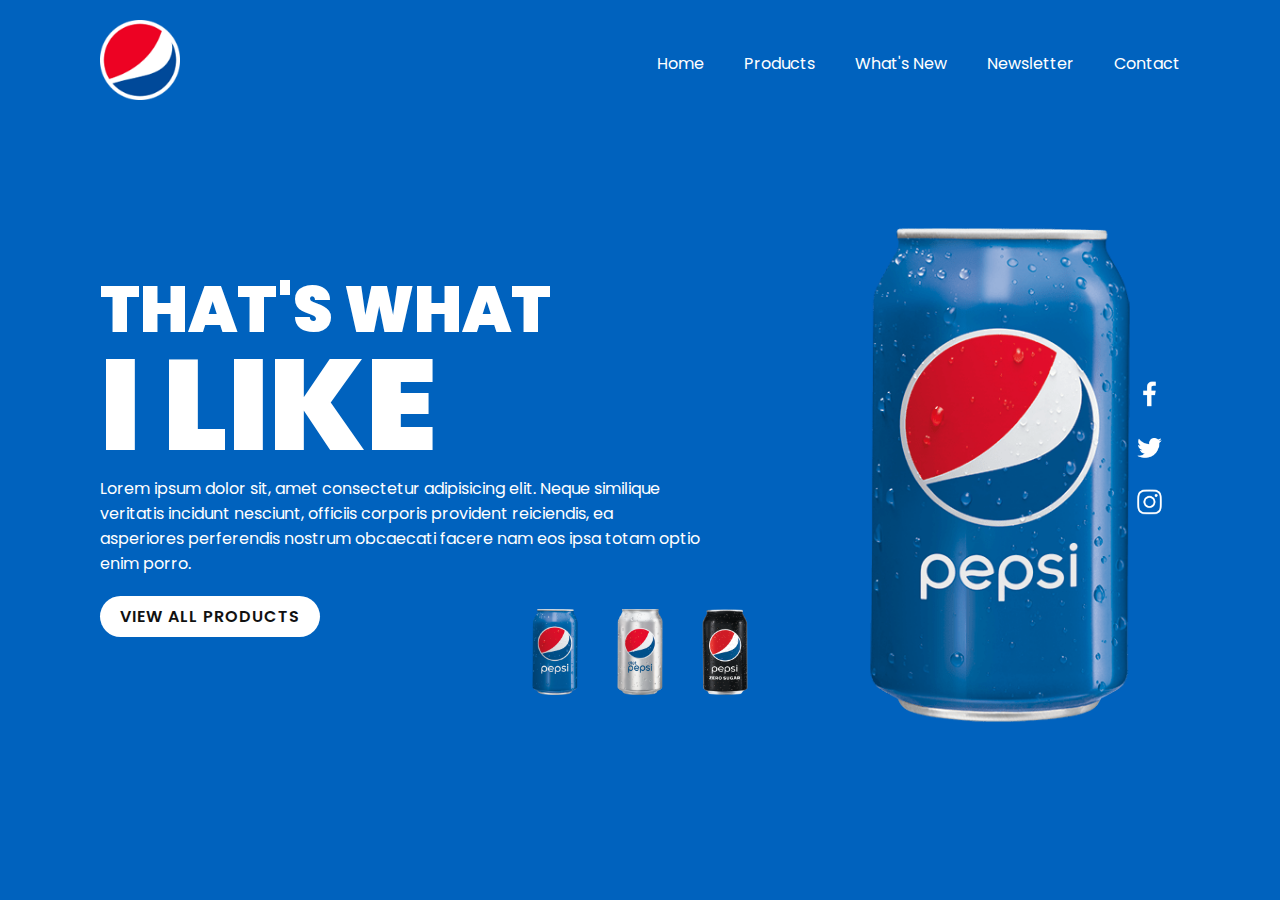
<file: Pepsi_landing/index.html>
<!DOCTYPE html>
<html lang="en">
<head>
    <meta charset="UTF-8">
    <meta http-equiv="X-UA-Compatible" content="IE=edge">
    <meta name="viewport" content="width=device-width, initial-scale=1.0">
    <link rel="stylesheet" href="./style.css">
    <title>Pepsi</title>
</head>
<body>
    <section class="sec">
        <header>
            <a href="#"><img src="./images/logo.png" class="logo"></a>
            <ul>
                <li><a href="">Home</a></li>
                <li><a href="">Products</a></li>
                <li><a href="">What's New</a></li>
                <li><a href="">Newsletter</a></li>
                <li><a href="">Contact</a></li>
            </ul>
        
        </header>

        <div class="content">
            <div class="textbox">
                <h2>That's What <br><span>I like</span></h2>
                <p>Lorem ipsum dolor sit, amet consectetur adipisicing elit. Neque similique veritatis incidunt nesciunt, officiis corporis provident reiciendis, ea asperiores perferendis nostrum obcaecati facere nam eos ipsa totam optio enim porro.</p>
                <a href="#">View All Products</a>
            </div>
            <div class="imagebox">
                <img src="./images/pepsi001.png" class="pepsi">
            </div>
            <div >
                <ul class="thumb">
                   <li><img src="./images/pepsi001.png" onclick="imgSlider('./images/pepsi001.png');changeBgColor('#0062be')"></li> 
                   <li><img src="./images/pepsi002.png" onclick="imgSlider('./images/pepsi002.png');changeBgColor('#e60c2c')"></li> 
                   <li><img src="./images/pepsi003.png" onclick="imgSlider('./images/pepsi003.png');changeBgColor('#1e1e1e')"></li> 
                </ul>
                <ul class="scl">
                    <li><a href=""><img src="./images/facebook.png"></a></li>
                    <li><a href=""><img src="./images/twitter.png"></a></li>
                    <li><a href=""><img src="./images/instagram.png"></a></li>
                </ul>
            </div>
        </div>


    </section>

    <script type="text/javascript" src="./script.js">
    
    </script>
</body>
</html>
</file>
<file: Pepsi_landing/style.css>
@import url('https://fonts.googleapis.com/css2?family=Poppins:wght@200;300;400;500;600;700;800&display=swap');

*{
    margin: 0;
    padding: 0;
    box-sizing: border-box;
    font-family: 'Poppins', sans-serif;


}

section{
    position: relative;
    width: 100%;
    height: 100vh;
    padding: 100px;
    display: flex;
    justify-content: space-between;
    align-items: center;
    background: #0062be;
    transition: 0.5s;
}

header{
    position: absolute;
    top: 0;
    left: 0;
    width: 100%;
    padding: 20px 100px;
    display: flex;
    justify-content: space-between;
    align-items: center;
}


header .logo{
    position: relative;
    max-width: 80px;

}

header ul{
    position: relative;
    display: flex;
}
header ul li {
    list-style: none ;
}

header ul li a{
    display: inline-block;
    color: #fff;
    font-weight: 400;
    margin-left: 40px;
    text-decoration: none;
}

.content {
    position: relative;
    width: 100%;
    display: flex;
    justify-content: space-between;
    align-items: center;
}

.content .textbox {
    position: relative;
    max-width: 600px;

}

.content .textbox h2{
    color: #fff;
    font-size: 4em;
    line-height: 1.5em;
    font-weight: 900;
    text-transform: uppercase;
}
.content .textbox h2 span{
    font-size: 2em;
}

.content .textbox p {
    color: #fff;
    font-weight: 400;

}

.content .textbox a {
    display: inline-block;
    margin-top: 20px;
    padding: 8px 20px;
    background: #fff;
    color: #111;
    border-radius: 40px;
    font-weight:600;
    text-decoration: none;
    letter-spacing: 1px;
    text-transform: uppercase;
}
.content .imagebox {
    width: 600px;
    display: flex;
    padding-right: 50px;
    margin-top: 50px;
    justify-content: flex-end;
}
.content .imagebox :hover{
    transform:translatey(-12px)
}
.content .imagebox img {
    max-width: 260px;

}

.thumb{
    position: absolute;
    left: 50%;
    transform: translateX(-50%);
    bottom: 20px;
    display:flex
 }
.thumb li{
    list-style: none;
    display: inline-block;
    margin: 0 20px;
    cursor: pointer;
    transition: 00.5s;
}

.thumb li :hover{
    transform: translateY(-15px);
}

.thumb li img{
    max-width: 45px;
}

.scl{
    position: absolute;
    top: 50%;
    right: 10px;
    transform: translateY(-50%);
    display: flex;
    flex-direction: column;
    justify-content: center;
    align-items: center;
}

.scl li {
    list-style: none;

}

.scl li a {
    display: inline-block;
    filter: invert(1);
    margin: 5px 0px;
    transform: scale(0.6);

}
</file>
